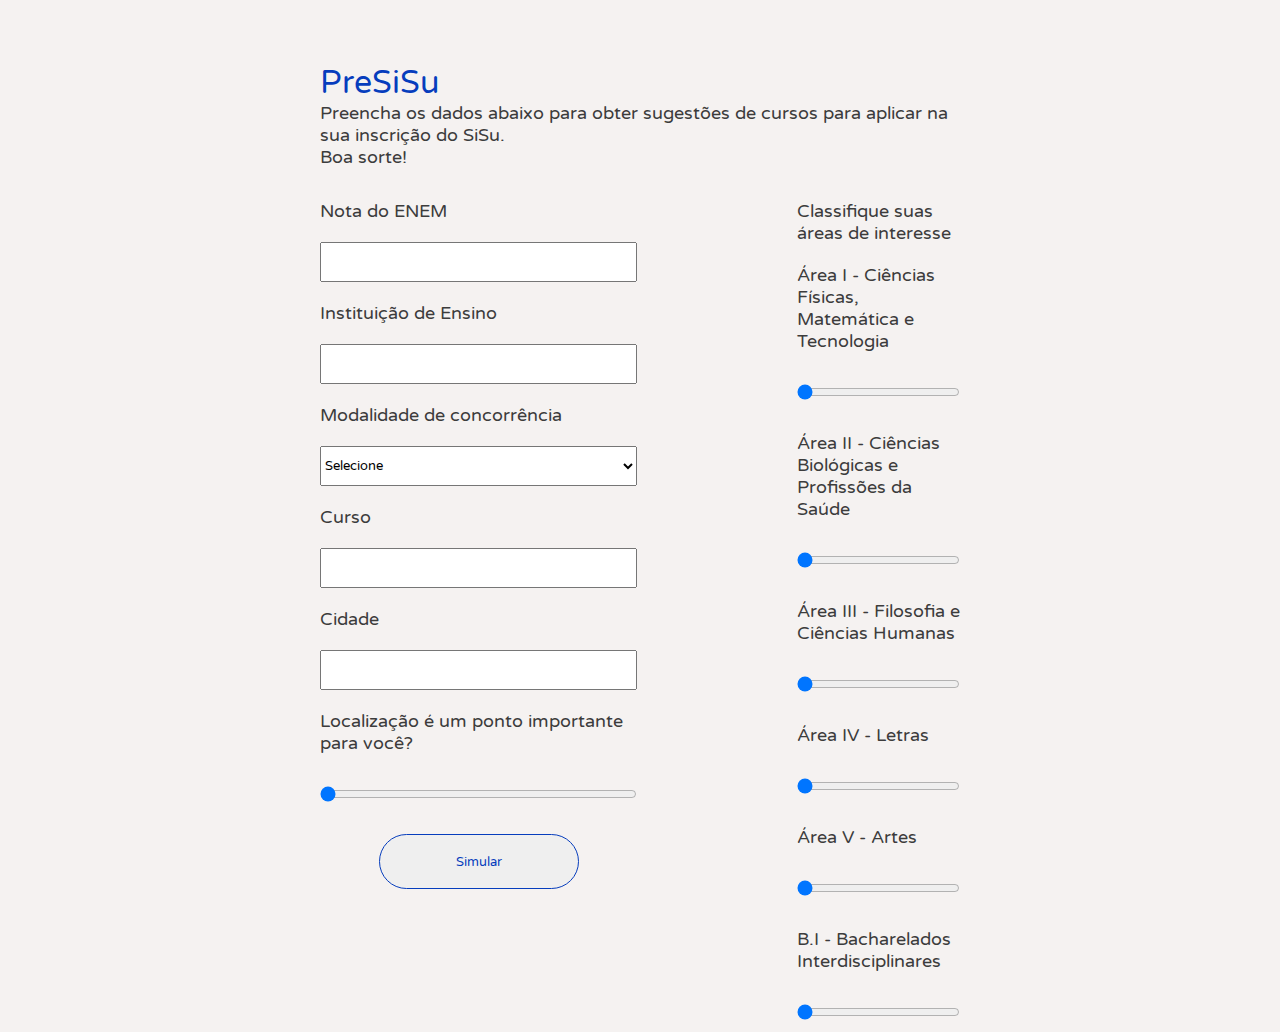
<file: index.html>
<!DOCTYPE html>
<html lang="en">
  <head>
    <meta charset="UTF-8" />
    <meta name="viewport" content="width=device-width, initial-scale=1.0" />
    <link rel="stylesheet" href="./styles.css" />
    <title>PreSiSu</title>
  </head>
  <body>
    <header>
      <span>PreSiSu</span>
      <p>
        Preencha os dados abaixo para obter sugestões de cursos para aplicar na
        sua inscrição do SiSu.
      </p>
      <p>Boa sorte!</p>
    </header>
    <form action="">
      <div class="container">
        <div class="col">
          <label for="">Nota do ENEM</label>
          <input type="text" required />
          <label for="">Instituição de Ensino</label>
          <input type="text" />
          <label for="">Modalidade de concorrência</label>
          <select name="" id="">
            <option value="">Selecione</option>
            <option value="">Ampla concorrência</option>
            <option value="">Vagas reservadas - renda e escola pública</option>
            <option value="">
              Vagas reservadas - negros, pretos, pardos, indígenas, renda e
              escola pública
            </option>
            <option value="">Vagas reservadas - escola pública</option>
            <option value="">
              Vagas reservadas - negros, pretos, pardos, indígenas e escola
              pública
            </option>
          </select>
          <label for="">Curso</label>
          <input type="text" />
          <label for="">Cidade</label>
          <input type="text" />

          <label for="">Localização é um ponto importante para você?</label>
          <input type="range" min="0" max="5" step="0.1" value="0" />
          <button>Simular</button>
        </div>
        <div class="col">
          <label for="">Classifique suas áreas de interesse</label>
          <label for=""
            >Área I - Ciências Físicas, Matemática e Tecnologia</label
          >
          <input
            type="range"
            name=""
            id=""
            value="0"
            min="0"
            max="5"
            step="0.1"
          />
          <label for=""
            >Área II - Ciências Biológicas e Profissões da Saúde</label
          >
          <input
            type="range"
            name=""
            id=""
            value="0"
            min="0"
            max="5"
            step="0.1"
          />
          <label for="">Área III - Filosofia e Ciências Humanas</label>
          <input
            type="range"
            name=""
            id=""
            value="0"
            min="0"
            max="5"
            step="0.1"
          />
          <label for="">Área IV - Letras</label>
          <input
            type="range"
            name=""
            id=""
            value="0"
            min="0"
            max="5"
            step="0.1"
          />
          <label for="">Área V - Artes</label>
          <input
            type="range"
            name=""
            id=""
            value="0"
            min="0"
            max="5"
            step="0.1"
          />
          <label for="">B.I - Bacharelados Interdisciplinares</label>
          <input
            type="range"
            name=""
            id=""
            value="0"
            min="0"
            max="5"
            step="0.1"
          />
        </div>
      </div>
    </form>
  </body>
</html>
</file>
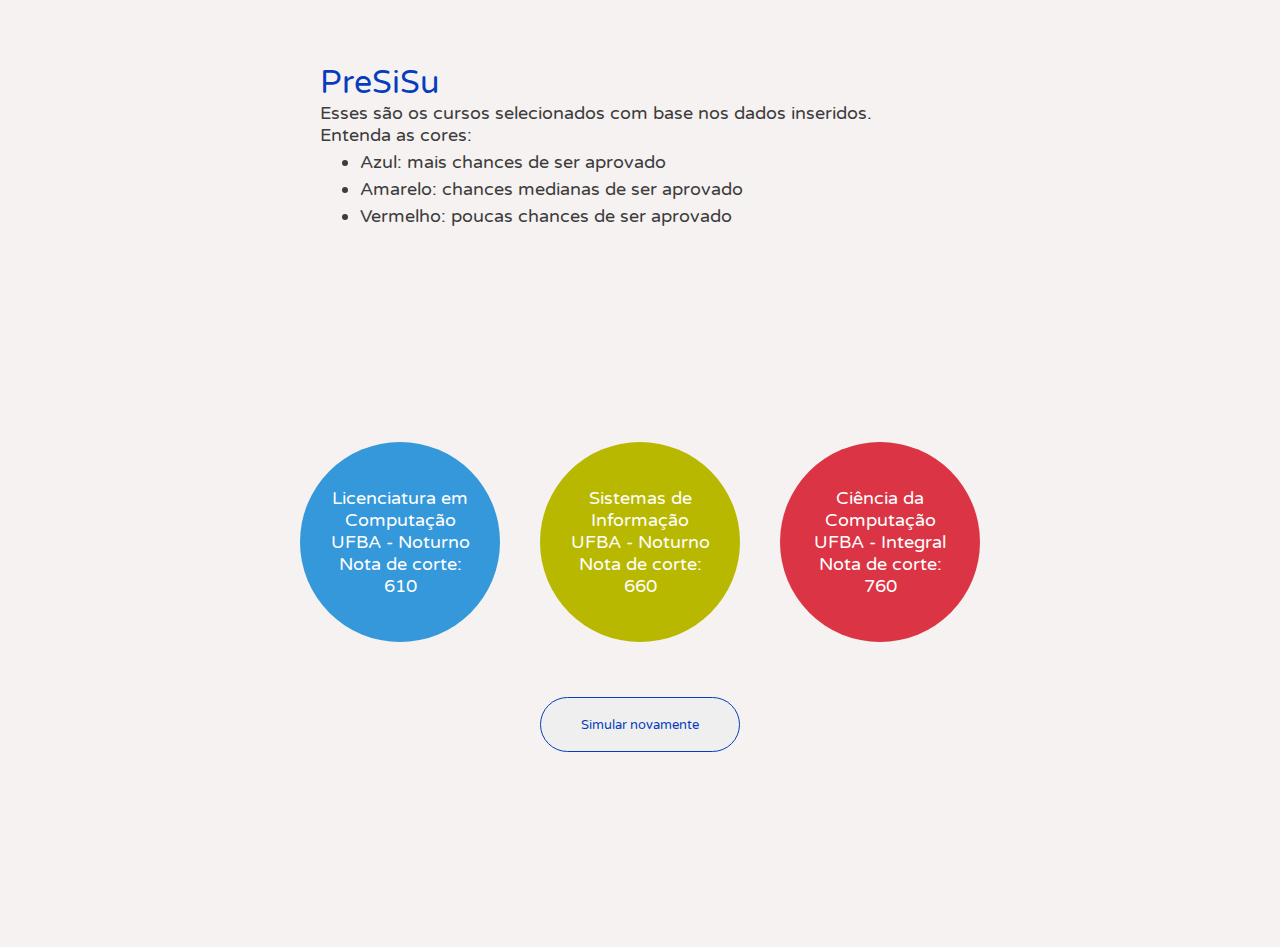
<file: cursos.html>
<!DOCTYPE html>
<html lang="en">
  <head>
    <meta charset="UTF-8" />
    <meta name="viewport" content="width=device-width, initial-scale=1.0" />
    <link rel="stylesheet" href="./styles.css" />
    <title>PreSiSu | Cursos</title>
  </head>
  <body>
    <header>
      <span>PreSiSu</span>
      <p>Esses são os cursos selecionados com base nos dados inseridos.</p>
      <p>Entenda as cores:</p>
      <ul>
        <li>Azul: mais chances de ser aprovado</li>
        <li>Amarelo: chances medianas de ser aprovado</li>
        <li>Vermelho: poucas chances de ser aprovado</li>
      </ul>
    </header>
    <div class="container-curso">
      <div class="container-circulos">
        <div class="curso" id="curso-1">
          <p>Licenciatura em Computação</p>
          <p>UFBA - Noturno</p>
          <p>Nota de corte:</p>
          <p>610</p>
        </div>
        <div class="curso" id="curso-2">
          <p>Sistemas de Informação</p>
          <p>UFBA - Noturno</p>
          <p>Nota de corte:</p>
          <p>660</p>
        </div>
        <div class="curso" id="curso-3">
          <p>Ciência da Computação</p>
          <p>UFBA - Integral</p>
          <p>Nota de corte:</p>
          <p>760</p>
        </div>
      </div>
      <button>Simular novamente</button>
    </div>
  </body>
</html>
</file>
<file: styles.css>
@import url('https://fonts.googleapis.com/css2?family=Varela+Round&family=Work+Sans:wght@100;500;600&display=swap');

/*=============================================
=           definindo variáveis               =
=============================================*/

:root {
  --first-color: #bd2606;
  --title-color: #3c3c3c;
  --body-color: #f5f2f1;
  --text-color: #3c3c3c;

  --body-font: 'Varela Round', sans-serif;
  --big-font-size: 2rem;
  --h1-font-size: 1.5rem;
  --h2-font-size: 1.25rem;
  --h3-font-size: 1.125rem;
  --normal-font-size: 18px;
  --small-font-size: 0.813rem;
  --smaller-font-size: 0.75rem;

  --font-medium: 500;
  --font-semi-bold: 600;
}

* {
  box-sizing: border-box;
  padding: 0;
  margin: 0;
}

body {
  font-family: var(--body-font);
  font-size: var(--normal-font-size);
  background-color: var(--body-color);
  color: var(--text-color);
  padding-left: 25%;
  padding-right: 25%;
  padding-top: 5%;
}

span {
  font-size: var(--big-font-size);
  color: #063dbd;
}

.container {
  display: flex;
  flex-direction: row;
  width: 100%;
  gap: 25%;
  max-height: 50%;
  padding-top: 5%;
}

.col {
  display: flex;
  flex-direction: column;
  gap: 20px;
  max-width: 317px;
}

input {
  height: 40px;
  font-size: 20px;
  font-family: var(--body-font);
}

button {
  width: 200px;
  height: 55px;
  border-radius: 50px;
  color: #063dbd;
  border: 1px solid #063dbd;
  align-self: center;
  font-family: var(--body-font);

  /* border-color: #bd2606; */
  /* box-shadow: none; */
  /* border */
}

select {
  height: 40px;
  font-family: var(--body-font);
}

option {
  padding-left: 5px;
}

.container-curso {
  display: flex;
  flex-direction: column;
  align-items: center;
  justify-content: center;
  height: 80vh;
  margin: 0;
  /* background-color: #f0f0f0; */
}

.container-circulos {
  display: flex;
  justify-content: space-between;
  padding-bottom: 35px;
}

.curso {
  width: 200px;
  height: 200px;
  border-radius: 50%;
  background-color: #3498db;
  display: flex;
  flex-direction: column;
  align-items: center;
  justify-content: center;
  margin: 20px;
  color: #ffffff;
  text-align: center;
}

#curso-2 {
  background-color: #b8b800;
}

#curso-3 {
  background-color: #db3444;
}

ul {
  padding-left: 40px;
}

li {
  padding-top: 5px;
}
</file>
